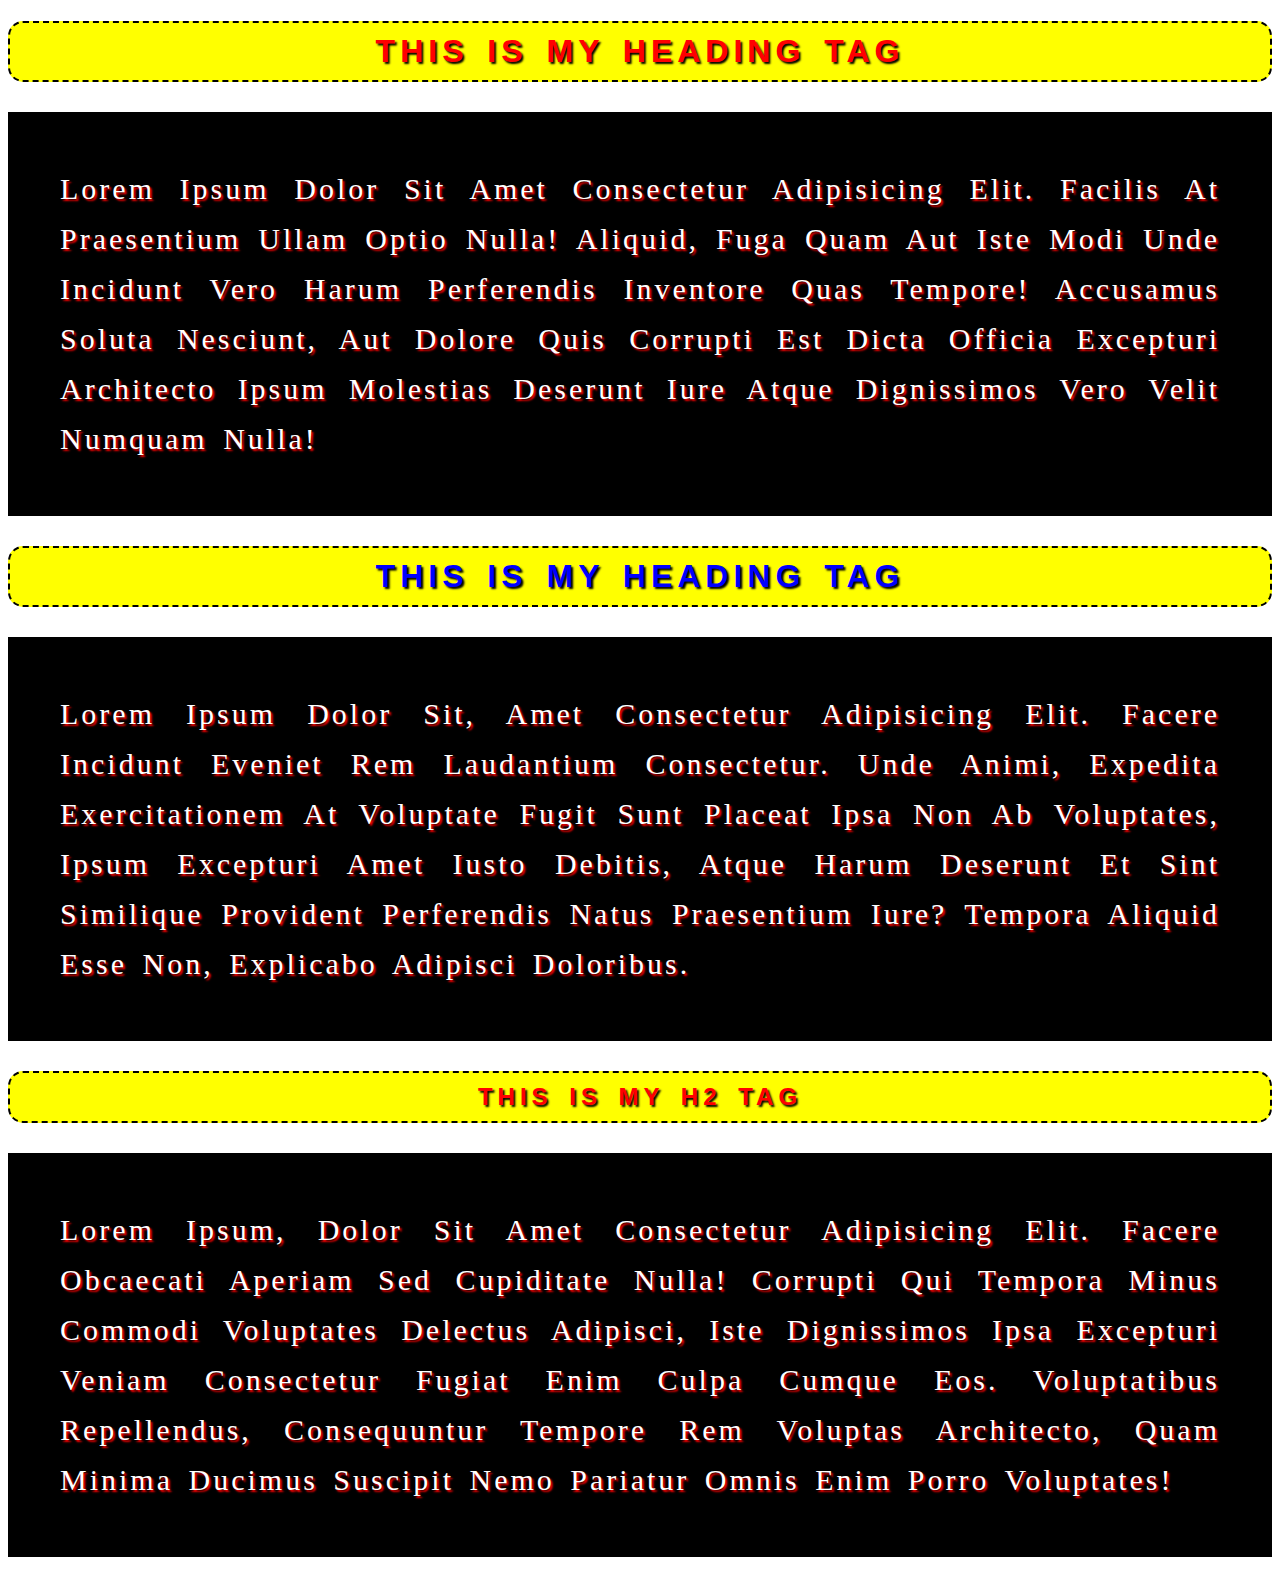
<file: html/index_css.html>
<!DOCTYPE html>
<html lang="en">

<head>
    <meta charset="UTF-8">
    <meta name="viewport" content="width=device-width, initial-scale=1.0">
    <title>Css</title>
    <link rel="stylesheet" href="style.css">
</head>

<body>

    <h1 class="a">This is my heading tag</h1>
    <p class="b">Lorem ipsum dolor sit amet consectetur adipisicing elit. Facilis at praesentium ullam optio nulla!
        Aliquid, fuga quam aut iste modi unde incidunt vero harum perferendis inventore quas tempore! Accusamus soluta
        nesciunt, aut dolore quis corrupti est dicta officia excepturi architecto ipsum molestias deserunt iure atque
        dignissimos vero velit numquam nulla!</p>
    <h1 class="a" id="m">This is my heading tag</h1>
    <p class="b">Lorem ipsum dolor sit, amet consectetur adipisicing elit. Facere incidunt eveniet rem laudantium
        consectetur. Unde animi, expedita exercitationem at voluptate fugit sunt placeat ipsa non ab voluptates, ipsum
        excepturi amet iusto debitis, atque harum deserunt et sint similique provident perferendis natus praesentium
        iure? Tempora aliquid esse non, explicabo adipisci doloribus.</p>
    <h2 class="a">This is my h2 tag</h2>
    <p class="b">Lorem ipsum, dolor sit amet consectetur adipisicing elit. Facere obcaecati aperiam sed cupiditate
        nulla! Corrupti qui tempora minus commodi voluptates delectus adipisci, iste dignissimos ipsa excepturi veniam
        consectetur fugiat enim culpa cumque eos. Voluptatibus repellendus, consequuntur tempore rem voluptas
        architecto, quam minima ducimus suscipit nemo pariatur omnis enim porro voluptates!
    </p>

</body>

</html>
</file>
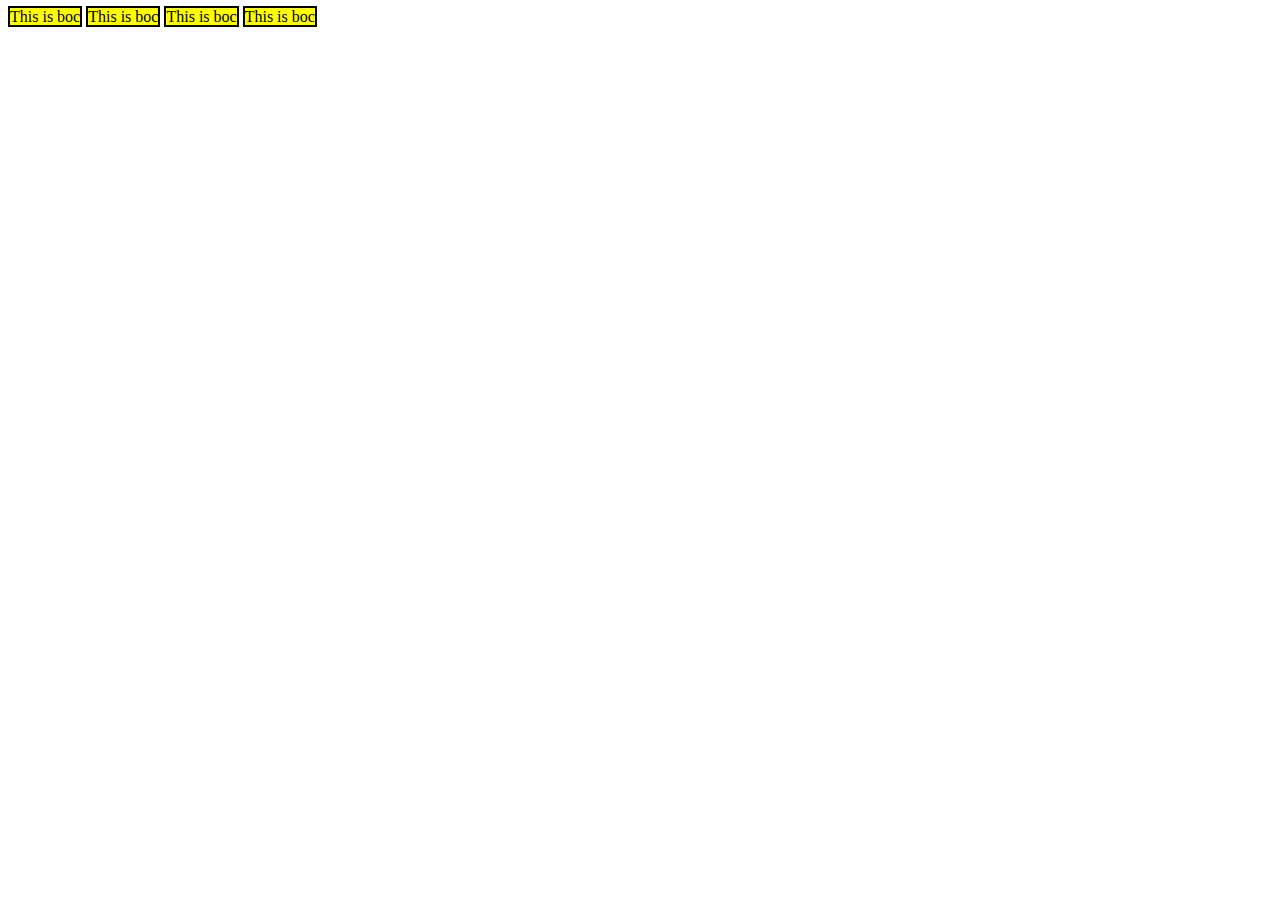
<file: html/inl.html>
<!DOCTYPE html>
<html lang="en">
<head>
    <meta charset="UTF-8">
    <meta name="viewport" content="width=device-width, initial-scale=1.0">
    <title>Document</title>
    <style>
        .box{

            height: 200px;
            width: 200px;
            border: 2px solid black;
            background-color: yellow;
            display: inline;
        }
    </style>
</head>
<body>


    <div class="box">This is boc</div>
    <div class="box">This is boc</div>
    <div class="box">This is boc</div>
    <div class="box">This is boc</div>
    
</body>
</html>
</file>
<file: html/style.css>
.a {
    color: red;
    background-color: yellow;
    border: 2px solid black;
    text-align: center;
    text-transform: uppercase;
    font-family: sans-serif;
    text-shadow: 2px 2px 2px black;
    letter-spacing: 5px;
    word-spacing: 5px;
    border: 2px dashed black;
    padding: 10px;
    border-radius: 15px;
}

#m {
    color: blue;
}

.b {

    border: 2px solid black;
    font-size: 30px;
    background-color: black;
    color: white;
    padding: 50px;
    text-align: justify;
    text-transform: capitalize;
    letter-spacing: 3px;
    word-spacing: 5px;
    line-height: 50px;
    text-shadow: 2px 2px 2px red;
}
</file>
